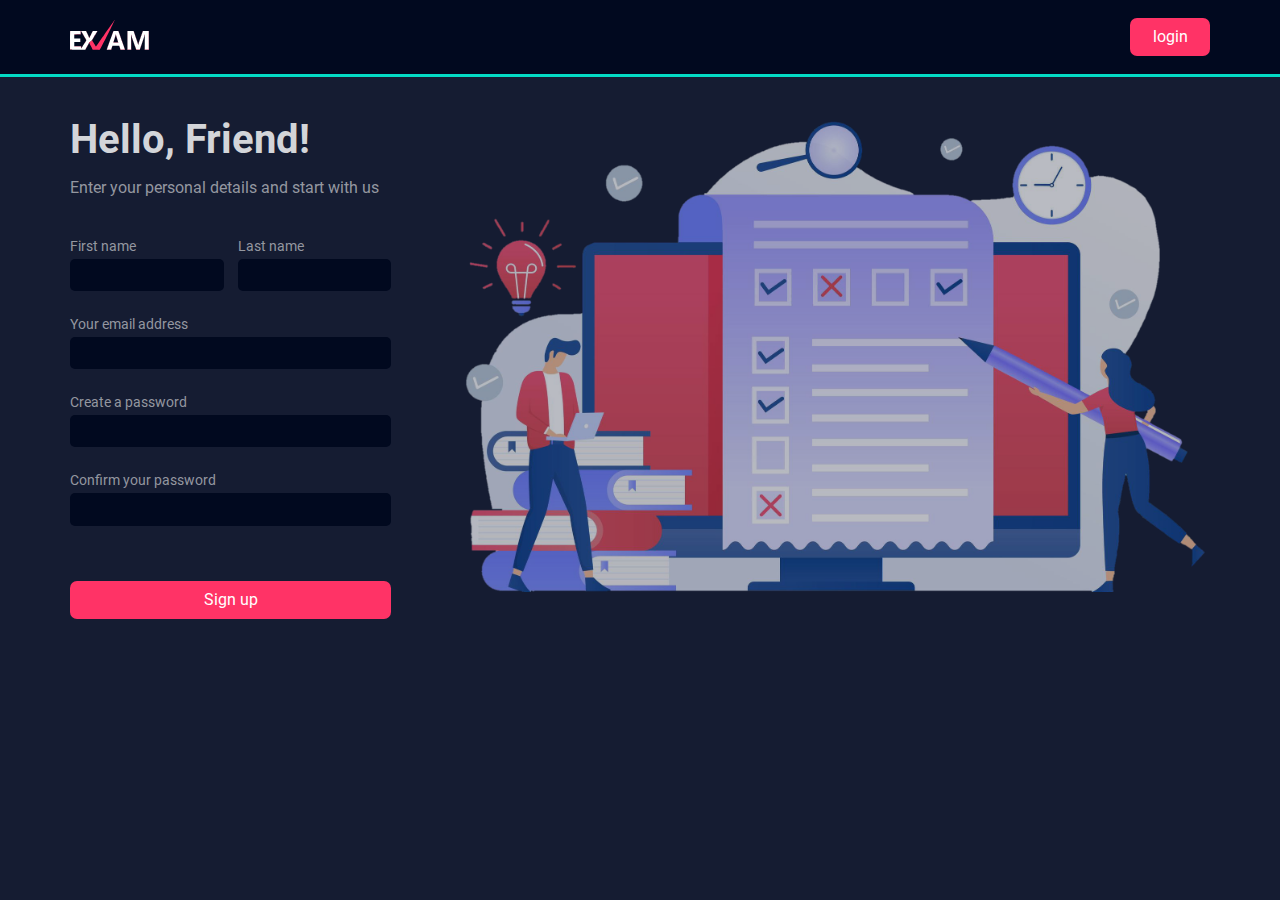
<file: index.html>
<!DOCTYPE html>
<html lang="en">
  <head>
    <meta charset="UTF-8" />
    <meta http-equiv="X-UA-Compatible" content="IE=edge" />
    <meta name="viewport" content="width=device-width, initial-scale=1.0" />
    <title>Document</title>
    <link rel="stylesheet" href="./css/normalize.css" />
    <link rel="stylesheet" href="./css/index.css" />
  </head>
  <body>
    <span class="emptyValid forJsOnly error">This field can't be blank</span>

    <div class="header">
      <div class="container">
        <div class="logo">
          <img src="imgs/examlogo.svg" alt="exam logo" />
        </div>
        <button>login</button>
      </div>
    </div>

    <main>
      <div class="container">
        <div class="mainContent">
          <h3>Hello, Friend!</h3>
          <p>Enter your personal details and start with us</p>
          <div class="formContainer">
            <div class="name">
              <div class="fName">
                <label for="fName">First name</label>
                <input type="text" id="fName" name="fName" />
                <span class="error validation">Allowed Characters only</span>
              </div>
              <div class="lName">
                <label for="lName">Last name</label>
                <input type="text" id="lName" name="lName" />
                <span class="error validation">Allowed Characters only</span>
              </div>
            </div>

            <div class="email">
              <label for="email">Your email address</label>
              <input type="email" id="email" name="email" />
              <span class="error validation">Invalid email address</span>
            </div>

            <div class="password">
              <label for="password">Create a password</label>
              <input type="password" id="password" name="password" />
              <span class="error validation">Length should be more than 7 characters</span>
            </div>

            <div class="rePassword">
              <label for="rePassword">Confirm your password</label>
              <input type="password" id="rePassword" name="rePassword" />
              <span class="error validation">The Passwords you entered do not match</span>
            </div>

            <button>Sign up</button>
          </div>
        </div>
        <div class="imgContainer">
          <img src="./imgs/exam.png" alt="" />
        </div>
      </div>
    </main>
  </body>
  <script src="./js/index.js"></script>
</html>
</file>
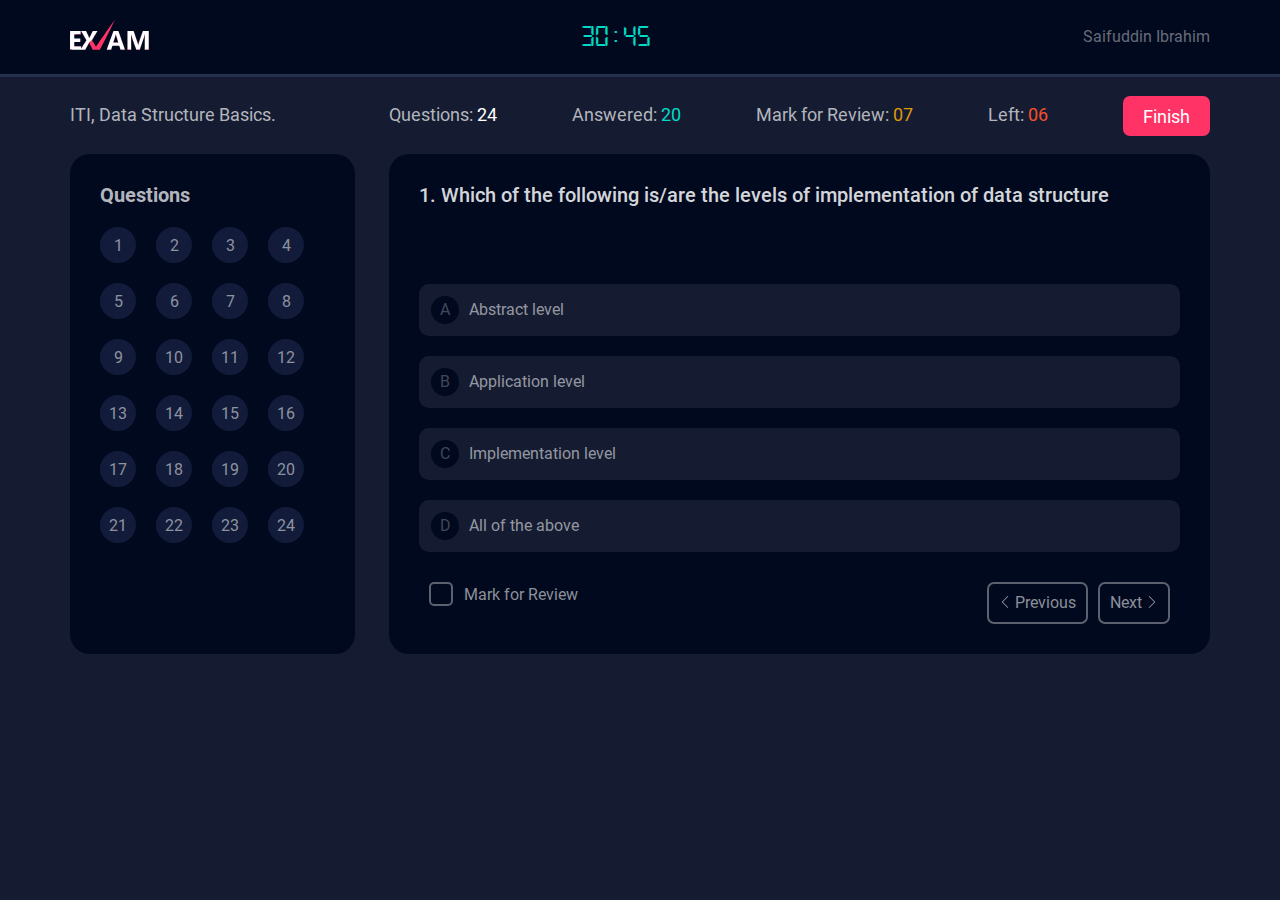
<file: pages/exam.html>
<!DOCTYPE html>
<html lang="en">
  <head>
    <meta charset="UTF-8" />
    <meta http-equiv="X-UA-Compatible" content="IE=edge" />
    <meta name="viewport" content="width=device-width, initial-scale=1.0" />
    <title>Examination System</title>
    <link rel="stylesheet" href="../css/normalize.css" />
    <link rel="stylesheet" href="../css/exam.css" />
  </head>
  <body>

    <div class="header">
      <div class="container">
        <div class="logo">
          <img src="../imgs/examlogo.svg" alt="exam logo" />
        </div>
        <div class="timer">30:45</div>
        <div class="profile">Saifuddin Ibrahim</div>
      </div>
    </div>

    <div class="timeline">
      <div class="timeLineMove"></div>
    </div>

    <div class="examStatistics">
      <div class="container">
        <p class="examName">ITI, Data Structure Basics.</p>
        <div class="info">
          <p>Questions: <span class="questions">24</span></p>
          <p>Answered: <span class="answered">20</span></p>
          <p>Mark for Review: <span class="mark">07</span></p>
          <p>Left: <span class="skipped">06</span></p>
          <button id="finish">Finish</button>
        </div>
      </div>
    </div>

    <div class="bodyContent">
      <div class="container">
        <div class="sideContent">
          <h3>Questions</h3>
          <div class="questionsNumber">
            <!-- <span class="mark">1</span>
            <span class="skipped">2</span>
            <span class="answered">3</span>
            <span class="current">14</span>
            <span class="notYet">15</span>
            <span class="notYet">16</span>
            <span class="notYet">17</span>
            <span class="notYet">8</span>
            <span class="notYet">8</span>
            <span class="notYet">8</span>
            <span class="notYet">8</span>
            <span class="notYet">8</span>
            <span class="notYet">8</span>
            <span class="notYet">18</span> -->
          </div>
        </div>
        <div class="mainContent">
          <div class="qTitle">
            <span class="questionNumber">1. </span>
            <p>Which of the following is/are the levels of implementation of data structure</p>
          </div>

          <div class="qAnswers">
            <div>
              <span>A</span>
              <p>Abstract level</p>
            </div>
            <div>
              <span>B</span>
              <p>Application level</p>
            </div>
            <div>
              <span>C</span>
              <p>Implementation level</p>
            </div>
            <div>
              <span>D</span>
              <p>All of the above</p>
            </div>
          </div>

          <div class="controls">
            <label class="checkContainer">
              Mark for Review
              <input type="checkbox" />
              <span class="checkMark"></span>
            </label>

            <div class="movingBtns">
              <div class="prev">
                <svg xmlns="http://www.w3.org/2000/svg" version="1.1" xmlns:xlink="http://www.w3.org/1999/xlink" xmlns:svgjs="http://svgjs.com/svgjs" width="12" height="12" x="0" y="0" viewBox="0 0 443.52 443.52" style="enable-background: new 0 0 512 512" xml:space="preserve" class="">
                  <g xmlns="http://www.w3.org/2000/svg">
                    <path d="M143.492,221.863L336.226,29.129c6.663-6.664,6.663-17.468,0-24.132c-6.665-6.662-17.468-6.662-24.132,0l-204.8,204.8    c-6.662,6.664-6.662,17.468,0,24.132l204.8,204.8c6.78,6.548,17.584,6.36,24.132-0.42c6.387-6.614,6.387-17.099,0-23.712    L143.492,221.863z" fill="#000000" data-original="#000000" class=""></path>
                  </g>
                </svg>
                Previous
              </div>
              <div class="next">
                Next
                <svg xmlns="http://www.w3.org/2000/svg" version="1.1" xmlns:xlink="http://www.w3.org/1999/xlink" xmlns:svgjs="http://svgjs.com/svgjs" width="12" height="12" x="0" y="0" viewBox="0 0 443.52 443.52" style="enable-background: new 0 0 512 512" xml:space="preserve" class="">
                  <g xmlns="http://www.w3.org/2000/svg">
                    <path d="M143.492,221.863L336.226,29.129c6.663-6.664,6.663-17.468,0-24.132c-6.665-6.662-17.468-6.662-24.132,0l-204.8,204.8    c-6.662,6.664-6.662,17.468,0,24.132l204.8,204.8c6.78,6.548,17.584,6.36,24.132-0.42c6.387-6.614,6.387-17.099,0-23.712    L143.492,221.863z" fill="#000000" data-original="#000000" class=""></path>
                  </g>
                </svg>
              </div>
            </div>
          </div>
        </div>
      </div>
    </div>

    <script src="../js/exam.js"></script>
  </body>
</html>
</file>
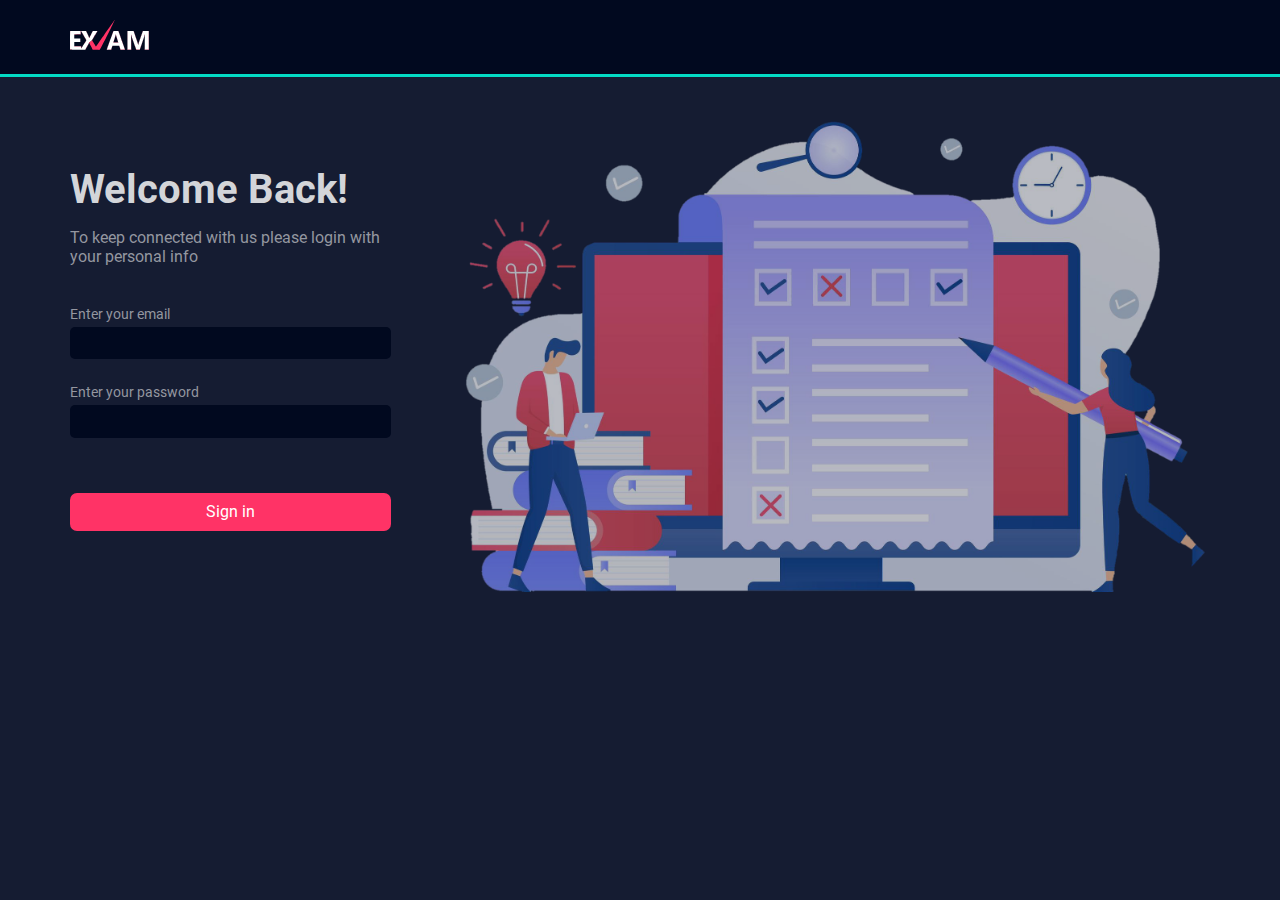
<file: pages/login.html>
<!DOCTYPE html>
<html lang="en">
  <head>
    <meta charset="UTF-8" />
    <meta http-equiv="X-UA-Compatible" content="IE=edge" />
    <meta name="viewport" content="width=device-width, initial-scale=1.0" />
    <title>Document</title>
    <link rel="stylesheet" href="../css/normalize.css" />
    <link rel="stylesheet" href="../css/login.css" />
  </head>
  <body>
    <span class="emptyValid forJsOnly error">This field can't be blank</span>

    <div class="header">
      <div class="container">
        <div class="logo">
          <img src="../imgs/examlogo.svg" alt="exam logo" />
        </div>
      </div>
    </div>

    <main>
      <div class="container">
        <div class="mainContent">
          <h3>Welcome Back!</h3>
          <p>To keep connected with us please login with your personal info</p>
          <div class="formContainer">
            <div class="email">
              <label for="email">Enter your email</label>
              <input type="email" id="email" name="email" />
              <span class="error validation">Invalid email address</span>
            </div>

            <div class="password">
              <label for="password">Enter your password</label>
              <input type="password" id="password" name="password" />
              <span class="error validation">Length should be more than 7 characters</span>
            </div>

            <button>Sign in</button>
            <div class="notRecognize">Sorry, we don't recognize that email or password, Please try again.</div>
          </div>
        </div>
        <div class="imgContainer">
          <img src="../imgs/exam.png" alt="" />
        </div>
      </div>
    </main>
  </body>
  <script src="../js/login.js"></script>
</html>
</file>
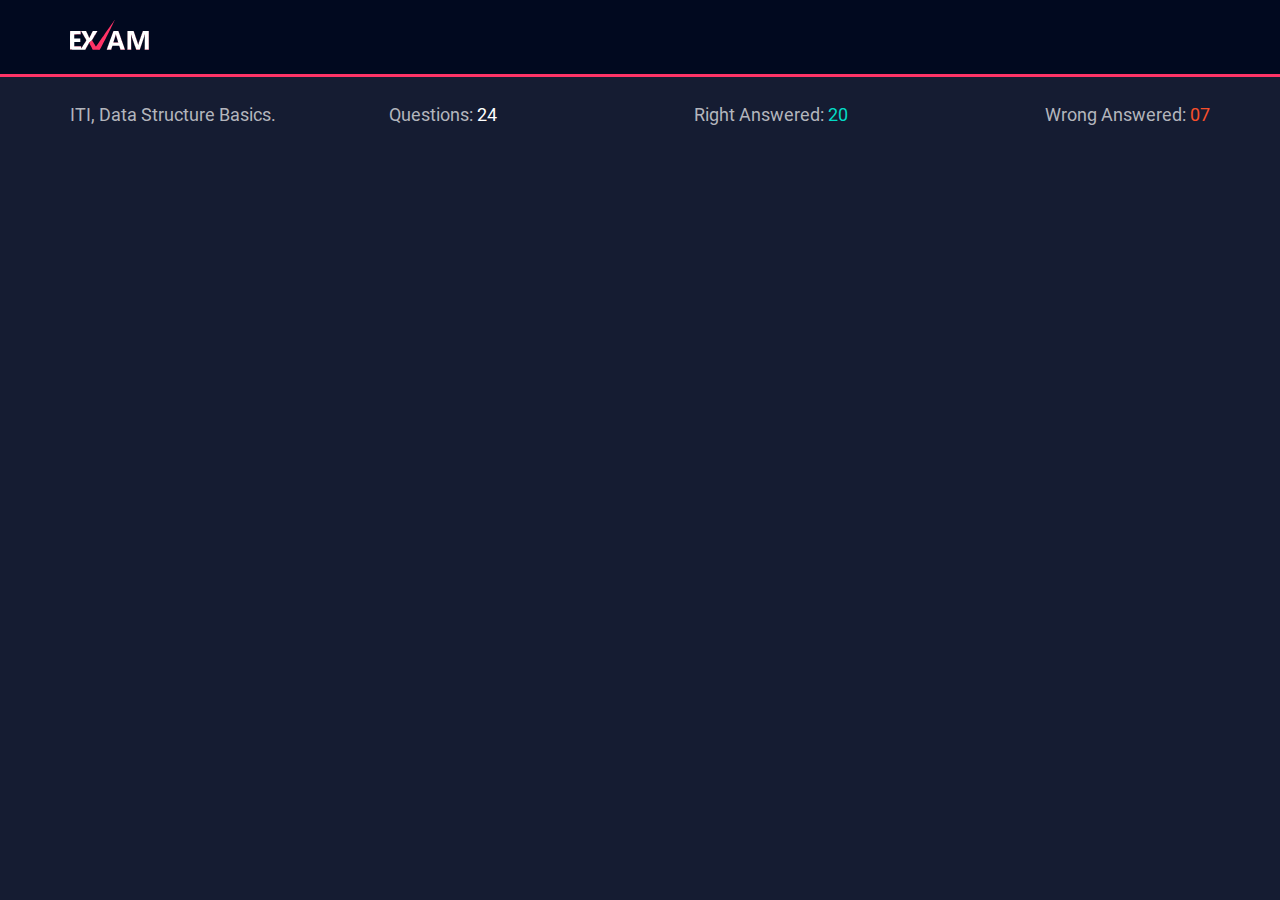
<file: pages/results.html>
<!DOCTYPE html>
<html lang="en">
  <head>
    <meta charset="UTF-8" />
    <meta http-equiv="X-UA-Compatible" content="IE=edge" />
    <meta name="viewport" content="width=device-width, initial-scale=1.0" />
    <title>Examination System</title>
    <link rel="stylesheet" href="../css/normalize.css" />
    <link rel="stylesheet" href="../css/results.css" />
  </head>
  <body>
    <div class="header">
      <div class="container">
        <div class="logo">
          <img src="../imgs/examlogo.svg" alt="exam logo" />
        </div>
        <div class="profile"></div>
      </div>
    </div>

    <div class="examStatistics">
      <div class="container">
        <p class="examName">ITI, Data Structure Basics.</p>
        <div class="info">
          <p>Questions: <span class="questions">24</span></p>
          <p>Right Answered: <span class="answered">20</span></p>
          <p>Wrong Answered: <span class="skipped">07</span></p>
        </div>
      </div>
    </div>

    <div class="bodyContent">
      <div class="container">
      </div>
    </div>

    <script src="../js/results.js"></script>
  </body>
</html>
</file>
<file: css/index.css>
.container {
  /* width: 100%; */
  padding-right: var(--bs-gutter-x, 0.75rem);
  padding-left: var(--bs-gutter-x, 0.75rem);
  margin-right: auto;
  margin-left: auto;
}

@media (min-width: 576px) {
  .container {
    max-width: 540px;
  }
}
@media (min-width: 768px) {
  .container {
    max-width: 720px;
  }
}
@media (min-width: 992px) {
  .container {
    max-width: 960px;
  }
}
@media (min-width: 1200px) {
  .container {
    max-width: 1140px;
  }
}
@media (min-width: 1400px) {
  .container {
    max-width: 1320px;
  }
}

@font-face {
  font-family: digital;
  src: url(../fonts/digital.ttf);
  font-weight: 400;
}
@font-face {
  font-family: Roboto;
  src: url(../fonts/Roboto-Thin.ttf);
  font-weight: 100;
}
@font-face {
  font-family: Roboto;
  src: url(../fonts/Roboto-Light.ttf);
  font-weight: 300;
}
@font-face {
  font-family: Roboto;
  src: url(../fonts/Roboto-Regular.ttf);
  font-weight: 400;
}
@font-face {
  font-family: Roboto;
  src: url(../fonts/Roboto-Medium.ttf);
  font-weight: 500;
}
@font-face {
  font-family: Roboto;
  src: url(../fonts/Roboto-Bold.ttf);
  font-weight: 700;
}

:root {
  --blue: #03dac5;
  --darkTheme: #01091f;
  --liteDarkTheme: #151c32;
  --fontColor: #b3b5bc;
  --skipped: #f74f2b;
  --pink: #ff3366;
  --darkPink: #ad2e4e;
}

body {
  font-family: Roboto;
  background-color: var(--liteDarkTheme);
}
body > .forJsOnly {
  display: none;
}
span.error {
  display: none;
}

/******************************** header */

body > .header {
  background-color: var(--darkTheme);
  border-bottom: 3px solid var(--blue);
}
body > .header .container {
  display: flex;
  align-items: center;
  justify-content: space-between;
}
body > .header .container .logo img {
  height: 70px;
}
body > .header button {
  width: 80px;
  padding: 10px 0px;
  background-color: var(--pink);
  border: none;
  color: #fff;
  border-radius: 7px;
  cursor: pointer;
  transition: all 0.4s;
}
body > .header button:hover {
  background-color: var(--darkPink);
}

/******************************** main */

main {
  color: #d3d5d9;
}
main .container {
  display: flex;
  /* padding: 40px 0px; */
  padding-top: 40px;
  padding-bottom: 40px;
}
main .container .mainContent {
  width: 30%;
  flex-grow: 1;
  padding-right: 70px;
}
main .container .mainContent h3 {
  font-size: 40px;
  margin-bottom: 0px;
  margin-top: 0px;
}
main .container .mainContent p {
  font-size: 16px;
  color: #9497a0;
}
main .container .imgContainer {
  width: 70%;
  /* display: flex; */
}
main .container .imgContainer img {
  width: 100%;
  opacity: 70%;
  height: auto;
}
@media (max-width: 1199px) {
  main .container .imgContainer img {
    margin-top: 100px;
  }
}
@media (max-width: 991px) {
  main .container .mainContent {
    width: 40%;
  }
  main .container .imgContainer {
    width: 60%;
  }
  main .container .imgContainer img {
    margin-top: 150px;
  }
}

@media (max-width: 767px) {
  main .container {
    flex-wrap: wrap;
  }
  main .container .mainContent {
    width: 100%;
    padding: 0;
  }
  main .container .imgContainer {
    width: 100%;
    display: none;
  }
}

/******************************** formContainer */

.formContainer {
  margin-top: 40px;
}
.formContainer > div > *,
.formContainer .name > div > * {
  display: block;
}
.formContainer span.error,
.formContainer .name span.error {
  display: none;
}
.formContainer > div {
  margin-bottom: 25px;
}
.formContainer input {
  width: 100%;
  border: 1px solid transparent;
  background-color: var(--darkTheme);
  border-radius: 5px;
  color: #d3d5d9;
  font-size: 14px;
  padding: 7px 10px;
  box-sizing: border-box;
  outline: none;
  transition: all 0.2s;
}
.formContainer label {
  font-size: 14px;
  color: #9497a0;
  margin-bottom: 5px;
}
.formContainer input:focus,
.formContainer input:hover {
  border-color: var(--blue);
}
.formContainer input.error {
  border-color: var(--skipped);
}
.formContainer span.error {
  font-size: 11px;
  position: absolute;
  padding-top: 5px;
  color: var(--skipped);
}
.formContainer .name {
  display: flex;
}
.formContainer .name .fName {
  margin-right: 7px;
  flex-grow: 1;
}
.formContainer .name .lName {
  margin-left: 7px;
  flex-grow: 1;
}
.formContainer button {
  width: 100%;
  padding: 10px 0px;
  background-color: var(--pink);
  border: none;
  color: #fff;
  border-radius: 7px;
  cursor: pointer;
  transition: all 0.4s;
  margin-top: 30px;
}
.formContainer button:hover {
  background-color: var(--darkPink);
}
</file>
<file: css/exam.css>
.container {
  padding-right: var(--bs-gutter-x, 0.75rem);
  padding-left: var(--bs-gutter-x, 0.75rem);
  margin-right: auto;
  margin-left: auto;
}

@media (min-width: 576px) {
  .container {
    max-width: 540px;
  }
}
@media (min-width: 768px) {
  .container {
    max-width: 720px;
  }
}
@media (min-width: 992px) {
  .container {
    max-width: 960px;
  }
}
@media (min-width: 1200px) {
  .container {
    max-width: 1140px;
  }
}
@media (min-width: 1400px) {
  .container {
    max-width: 1320px;
  }
}

@font-face {
  font-family: digital;
  src: url(../fonts/digital.ttf);
  font-weight: 400;
}
@font-face {
  font-family: Roboto;
  src: url(../fonts/Roboto-Thin.ttf);
  font-weight: 100;
}
@font-face {
  font-family: Roboto;
  src: url(../fonts/Roboto-Light.ttf);
  font-weight: 300;
}
@font-face {
  font-family: Roboto;
  src: url(../fonts/Roboto-Regular.ttf);
  font-weight: 400;
}
@font-face {
  font-family: Roboto;
  src: url(../fonts/Roboto-Medium.ttf);
  font-weight: 500;
}
@font-face {
  font-family: Roboto;
  src: url(../fonts/Roboto-Bold.ttf);
  font-weight: 700;
}

:root {
  --blue: #03dac5;
  --darkTheme: #01091f;
  --liteDarkTheme: #151c32;
  --fontColor: #b3b5bc;
  --mark: #de9707;
  --skipped: #f74f2b;
}

/******************************** header */

body {
  font-family: Arial, Helvetica, sans-serif;
  font-family: sans-serif;
  font-family: Roboto;
  background-color: var(--liteDarkTheme);
}
body > .header {
  background-color: var(--darkTheme);
}
body > .header .container {
  display: flex;
  align-items: center;
  justify-content: space-between;
}
body > .header .container .logo img {
  height: 70px;
}
body > .header .container .timer {
  font-family: digital;
  color: var(--blue);
  font-size: 30px;
}
body > .header .container .profile {
  color: #686c79;
}

/******************************** timeline */

body > .timeline {
  width: 100%;
  background-color: #26314f;
  height: 3px;
}
body > .timeline .timeLineMove {
  height: 100%;
  width: 0%;
  background-color: var(--blue);
}

/******************************** examStatistics */

body > .examStatistics {
  color: var(--fontColor);
  font-size: 18px;
  padding: 10px 0px;
}
body > .examStatistics .container {
  display: flex;
  justify-content: space-between;
}
body > .examStatistics .container .examName {
  width: 25%;
}
body > .examStatistics .container .info {
  width: 72%;
  display: flex;
  justify-content: space-between;
  align-items: center;
}
body > .examStatistics .container .info p span.questions {
  color: #ffffff;
}
body > .examStatistics .container .info p span.answered {
  color: var(--blue);
}
body > .examStatistics .container .info p span.mark {
  color: var(--mark);
}
body > .examStatistics .container .info p span.skipped {
  color: var(--skipped);
}
body > .examStatistics .container .info button {
  background-color: #ff3366;
  border: none;
  color: #fff;
  height: 40px;
  padding: 0px 20px;
  border-radius: 7px;
  line-height: 42px;
  cursor: pointer;
  transition: all 0.4s;
}

body > .examStatistics .container .info button:hover {
  background-color: #af1e42;
}

/******************************** bodyContent */

body > .bodyContent .container {
  display: flex;
  justify-content: space-between;
}
body > .bodyContent .container > div {
  background-color: #01091f;
  border-radius: 20px;
  padding: 30px;
  box-sizing: border-box;
  color: #8c9099;
}
body > .bodyContent .container .sideContent {
  width: 25%;
}
body > .bodyContent .container .mainContent {
  width: 72%;
}

@media (max-width: 991px) {
  body > .bodyContent .container {
    display: flex;
    flex-direction: column;
  }
  body > .bodyContent .container .sideContent {
    width: 100%;
    margin-bottom: 30px;
  }
  body > .bodyContent .container .mainContent {
    width: 100%;
  }
  body > .examStatistics .container .examName {
    width: 20%;
  }
  body > .examStatistics .container .info {
    width: 77%;
  }
}

@media (max-width: 767px) {
  body > .examStatistics .container .info {
    flex-direction: column;
    align-items: flex-start;
  }
  body > .examStatistics .container {
    position: relative;
  }
  body > .examStatistics .container .info button {
    position: absolute;
    right: 12px;
    top: 0;
  }
  body > .examStatistics .container .examName {
    width: 30%;
  }
  body > .examStatistics .container .info {
    width: 70%;
  }
}

/******************************** question and answers*/

body > .bodyContent .container .mainContent .qTitle {
  color: #d3d5d9;
  font-size: 20px;
  font-weight: 500;
  min-height: 80px;
}
body > .bodyContent .container .mainContent .qTitle > * {
  display: inline;
}
body > .bodyContent .container .mainContent .qAnswers > div {
  border: 2px solid transparent;
  background-color: var(--liteDarkTheme);
  display: flex;
  align-items: center;
  padding: 10px;
  margin-top: 20px;
  border-radius: 10px;
  color: #9497a0;
  cursor: pointer;
  transition: all 0.2s;
}
body > .bodyContent .container .mainContent .qAnswers > div > * {
  display: inline-block;
  margin: 0;
}
body > .bodyContent .container .mainContent .qAnswers > div > span {
  width: 20px;
  height: 20px;
  color: #424758;
  background-color: var(--darkTheme);
  border-radius: 50%;
  display: flex;
  justify-content: center;
  align-items: center;
  margin-right: 10px;
  padding: 4px;
  transition: all 0.4s;
}
body > .bodyContent .container .mainContent .qAnswers > div.active,
body > .bodyContent .container .mainContent .qAnswers > div:hover {
  border-color: var(--blue);
  color: var(--blue);
}
body > .bodyContent .container .mainContent .qAnswers > div.active > span,
body > .bodyContent .container .mainContent .qAnswers > div:hover > span {
  background-color: var(--blue);
  color: #01091f;
}

/******************************** controls*/

body > .bodyContent .container .mainContent .controls {
  display: flex;
  padding: 30px 10px;
  padding-bottom: 0px;
  justify-content: space-between;
}
body > .bodyContent .container .mainContent .controls .movingBtns {
  display: flex;
}
/******************************** checkBox button*/
/* The container */
.checkContainer {
  display: flex;
  align-items: center;
  position: relative;
  padding-left: 35px;
  margin-bottom: 17px;
  cursor: pointer;
  font-size: 16px;
  -webkit-user-select: none;
  -moz-user-select: none;
  -ms-user-select: none;
  user-select: none;
}
/* Hide the browser's default checkbox */
.checkContainer input {
  position: absolute;
  opacity: 0;
  cursor: pointer;
  height: 0;
  width: 0;
}
/* Create a custom checkbox */
.checkMark {
  position: absolute;
  top: 0;
  left: 0;
  height: 20px;
  width: 20px;
  background-color: var(--darkTheme);
  border: 2px solid #5c6170;
  border-radius: 5px;
  transition: all 0.4s;
}
/* When the checkbox is checked, add a blue background */
.checkContainer input:checked ~ .checkMark {
  background-color: var(--blue);
  border-color: var(--blue);
}
/* Create the checkMark/indicator (hidden when not checked) */
.checkMark:after {
  content: "";
  position: absolute;
  display: none;
}
/* Show the checkMark when checked */
.checkContainer input:checked ~ .checkMark:after {
  display: block;
}
/* Style the checkMark/indicator */
.checkContainer .checkMark:after {
  left: 7px;
  top: 2px;
  width: 5px;
  height: 10px;
  border: solid white;
  border-width: 0 3px 3px 0;
  -webkit-transform: rotate(45deg);
  -ms-transform: rotate(45deg);
  transform: rotate(45deg);
}

/******************************** moving buttons*/

body > .bodyContent .container .mainContent .controls .movingBtns > div {
  border: 2px solid #5c6170;
  margin-left: 10px;
  padding: 10px 10px;
  border-radius: 7px;
  cursor: pointer;
  transition: all 0.4s;
}
body > .bodyContent .container .mainContent .controls .movingBtns > div path {
  fill: #9497a0;
}
body > .bodyContent .container .mainContent .controls .movingBtns > div:last-of-type svg {
  transform: rotate(180deg);
}
body > .bodyContent .container .mainContent .controls .movingBtns > div:hover {
  border-color: var(--blue);
  color: var(--blue);
}
body > .bodyContent .container .mainContent .controls .movingBtns > div:hover path {
  fill: var(--blue);
}
body > .bodyContent .container .mainContent .controls .movingBtns > div.notAccess {
  border-color: #2b2d32;
  color: #2b2d32;
  cursor: not-allowed;
}
body > .bodyContent .container .mainContent .controls .movingBtns > div.notAccess path {
  fill: #2b2d32;
}

/******************************** Questions Numbers*/

body > .bodyContent .container .sideContent h3 {
  margin-top: 0px;
  color: #b3b5bc;
  font-weight: 700;
  font-size: 20px;
}
body > .bodyContent .container .sideContent .questionsNumber {
  display: flex;
  flex-wrap: wrap;
}
body > .bodyContent .container .sideContent .questionsNumber span {
  display: inline-block;
  background-color: #121c3a;
  color: #8d92a0;
  width: 32px;
  height: 32px;
  border-radius: 50%;
  line-height: 34px;
  text-align: center;
  margin-right: 20px;
  margin-bottom: 20px;
  border: 2px solid transparent;
  cursor: pointer;
}
body > .bodyContent .container .sideContent .questionsNumber span.mark,
body > .bodyContent .container .sideContent .questionsNumber span.skipped,
body > .bodyContent .container .sideContent .questionsNumber span.answered {
  background-color: var(--darkTheme);
}
body > .bodyContent .container .sideContent .questionsNumber span.skipped {
  border-color: var(--skipped);
}
body > .bodyContent .container .sideContent .questionsNumber span.answered {
  border-color: var(--blue);
}
body > .bodyContent .container .sideContent .questionsNumber span.mark {
  border-color: var(--mark);
}
body > .bodyContent .container .sideContent .questionsNumber span.current {
  border-color: white;
  background-color: white;
  color: var(--darkTheme);
}
</file>
<file: css/login.css>
.container {
  padding-right: var(--bs-gutter-x, 0.75rem);
  padding-left: var(--bs-gutter-x, 0.75rem);
  margin-right: auto;
  margin-left: auto;
}

@media (min-width: 576px) {
  .container {
    max-width: 540px;
  }
}
@media (min-width: 768px) {
  .container {
    max-width: 720px;
  }
}
@media (min-width: 992px) {
  .container {
    max-width: 960px;
  }
}
@media (min-width: 1200px) {
  .container {
    max-width: 1140px;
  }
}
@media (min-width: 1400px) {
  .container {
    max-width: 1320px;
  }
}

@font-face {
  font-family: digital;
  src: url(../fonts/digital.ttf);
  font-weight: 400;
}
@font-face {
  font-family: Roboto;
  src: url(../fonts/Roboto-Thin.ttf);
  font-weight: 100;
}
@font-face {
  font-family: Roboto;
  src: url(../fonts/Roboto-Light.ttf);
  font-weight: 300;
}
@font-face {
  font-family: Roboto;
  src: url(../fonts/Roboto-Regular.ttf);
  font-weight: 400;
}
@font-face {
  font-family: Roboto;
  src: url(../fonts/Roboto-Medium.ttf);
  font-weight: 500;
}
@font-face {
  font-family: Roboto;
  src: url(../fonts/Roboto-Bold.ttf);
  font-weight: 700;
}

:root {
  --blue: #03dac5;
  --darkTheme: #01091f;
  --liteDarkTheme: #151c32;
  --fontColor: #b3b5bc;
  --skipped: #f74f2b;
  --pink: #ff3366;
  --darkPink: #ad2e4e;
}
body {
  font-family: Roboto;
  background-color: var(--liteDarkTheme);
}
body > .forJsOnly {
  display: none;
}
span.error {
  display: none;
}

/******************************** header */

body > .header {
  background-color: var(--darkTheme);
  border-bottom: 3px solid var(--blue);
}
body > .header .container {
  display: flex;
  align-items: center;
  justify-content: space-between;
}
body > .header .container .logo img {
  height: 70px;
}

/******************************** main */

main {
  color: #d3d5d9;
}
main .container {
  display: flex;
  padding-top: 40px;
  padding-bottom: 40px;
}
main .container .mainContent {
  width: 30%;
  flex-grow: 1;
  padding-right: 70px;
}
main .container .mainContent h3 {
  font-size: 40px;
  margin-bottom: 0px;
  margin-top: 50px;
}
main .container .mainContent p {
  font-size: 16px;
  color: #9497a0;
}
main .container .imgContainer {
  width: 70%;
  display: flex;
}
main .container .imgContainer img {
  width: 100%;
  opacity: 70%;
}

@media (max-width: 1199px) {
  main .container .imgContainer img {
    margin-top: 100px;
  }
}
@media (max-width: 991px) {
  main .container .mainContent {
    width: 40%;
  }
  main .container .imgContainer {
    width: 60%;
  }
  main .container .imgContainer img {
    margin-top: 150px;
  }
}

@media (max-width: 767px) {
  main .container {
    flex-wrap: wrap;
  }
  main .container .mainContent {
    width: 100%;
    padding: 0;
  }
  main .container .imgContainer {
    width: 100%;
    display: none;
  }
}
/******************************** formContainer */

.formContainer {
  margin-top: 40px;
  position: relative;
}
.formContainer > div > * {
  display: block;
}
.formContainer span.error {
  display: none;
}
.formContainer > div {
  margin-bottom: 25px;
}
.formContainer input {
  width: 100%;
  border: 1px solid transparent;
  background-color: var(--darkTheme);
  border-radius: 5px;
  color: #d3d5d9;
  font-size: 14px;
  padding: 7px 10px;
  box-sizing: border-box;
  outline: none;
  transition: all 0.2s;
}
.formContainer label {
  font-size: 14px;
  color: #9497a0;
  margin-bottom: 5px;
}
.formContainer input:focus,
.formContainer input:hover {
  border-color: var(--blue);
}
.formContainer input.error {
  border-color: var(--skipped);
}
.formContainer span.error {
  font-size: 11px;
  position: absolute;
  padding-top: 5px;
  color: var(--skipped);
}
.formContainer button {
  width: 100%;
  padding: 10px 0px;
  background-color: var(--pink);
  border: none;
  color: #fff;
  border-radius: 7px;
  cursor: pointer;
  transition: all 0.4s;
  margin-top: 30px;
}
.formContainer button:hover {
  background-color: var(--darkPink);
}
.notRecognize {
  font-size: 13px;
  color: var(--skipped);
  border: 1px solid var(--skipped);
  margin-top: 20px;
  padding: 10px 20px;
  border-radius: 5px;
  position: absolute;
  display: none;
}
</file>
<file: css/results.css>
.container {
  padding-right: var(--bs-gutter-x, 0.75rem);
  padding-left: var(--bs-gutter-x, 0.75rem);
  margin-right: auto;
  margin-left: auto;
}

@media (min-width: 576px) {
  .container {
    max-width: 540px;
  }
}
@media (min-width: 768px) {
  .container {
    max-width: 720px;
  }
}
@media (min-width: 992px) {
  .container {
    max-width: 960px;
  }
}
@media (min-width: 1200px) {
  .container {
    max-width: 1140px;
  }
}
@media (min-width: 1400px) {
  .container {
    max-width: 1320px;
  }
}

@font-face {
  font-family: digital;
  src: url(../fonts/digital.ttf);
  font-weight: 400;
}
@font-face {
  font-family: Roboto;
  src: url(../fonts/Roboto-Thin.ttf);
  font-weight: 100;
}
@font-face {
  font-family: Roboto;
  src: url(../fonts/Roboto-Light.ttf);
  font-weight: 300;
}
@font-face {
  font-family: Roboto;
  src: url(../fonts/Roboto-Regular.ttf);
  font-weight: 400;
}
@font-face {
  font-family: Roboto;
  src: url(../fonts/Roboto-Medium.ttf);
  font-weight: 500;
}
@font-face {
  font-family: Roboto;
  src: url(../fonts/Roboto-Bold.ttf);
  font-weight: 700;
}

:root {
  --blue: #03dac5;
  --darkTheme: #01091f;
  --liteDarkTheme: #151c32;
  --fontColor: #b3b5bc;
  --mark: #de9707;
  --skipped: #f74f2b;
}

/******************************** header */

body {
  font-family: Arial, Helvetica, sans-serif;
  font-family: sans-serif;
  font-family: Roboto;
  background-color: var(--liteDarkTheme);
}
body > .header {
  background-color: var(--darkTheme);
  border-bottom: 3px solid #ff3366;
}
body > .header .container {
  display: flex;
  align-items: center;
  justify-content: space-between;
}
body > .header .container .logo img {
  height: 70px;
}
body > .header .container .timer {
  font-family: digital;
  color: var(--blue);
  font-size: 30px;
}
body > .header .container .profile {
  color: #686c79;
}

/******************************** examStatistics */

body > .examStatistics {
  color: var(--fontColor);
  font-size: 18px;
  padding: 10px 0px;
}
body > .examStatistics .container {
  display: flex;
  justify-content: space-between;
}
body > .examStatistics .container .examName {
  width: 25%;
}
body > .examStatistics .container .info {
  width: 72%;
  display: flex;
  justify-content: space-between;
  align-items: center;
}
body > .examStatistics .container .info p span.questions {
  color: #ffffff;
}
body > .examStatistics .container .info p span.answered {
  color: var(--blue);
}
body > .examStatistics .container .info p span.skipped {
  color: var(--skipped);
}
@media (max-width: 767px) {
  body > .examStatistics .container .examName {
    width: 15%;
  }
  body > .examStatistics .container .info {
    width: 83%;
  }
}
@media (max-width: 575px) {
  body > .examStatistics .container .info {
    flex-direction: column;
    align-items: flex-start;
  }
  body > .examStatistics .container {
    position: relative;
  }
  body > .examStatistics .container .info button {
    position: absolute;
    right: 12px;
    top: 0;
  }
  body > .examStatistics .container .examName {
    width: 30%;
  }
  body > .examStatistics .container .info {
    width: 70%;
  }
  body > .examStatistics .container .examName {
    width: 40%;
  }
  body > .examStatistics .container .info {
    width: 60%;
  }
}

/******************************** bodyContent */

body > .bodyContent .container {
  display: flex;
  justify-content: space-between;
  flex-wrap: wrap;
}
body > .bodyContent .container > div {
  background-color: #01091f;
  border-radius: 20px;
  padding: 30px;
  box-sizing: border-box;
  color: #8c9099;
}
body > .bodyContent .container .questionContainer {
  width: 49%;
  margin-top: 30px;
}
body > .bodyContent .container .questionContainer.right {
  border: 1px solid var(--blue);
}
body > .bodyContent .container .questionContainer.wrong {
  border: 1px solid var(--skipped);
  background-color: #1c0a06;
}
@media (max-width: 767px) {
  body > .bodyContent .container .questionContainer {
    width: 100%;
  }
}

/******************************** question and answers*/

body > .bodyContent .container {
  padding-bottom: 30px;
}
body > .bodyContent .container .questionContainer .qTitle {
  color: #d3d5d9;
  font-size: 20px;
  font-weight: 500;
  min-height: 80px;
}
body > .bodyContent .container .questionContainer .qTitle > * {
  display: inline;
}
body > .bodyContent .container .questionContainer .qAnswers > div {
  border: 2px solid transparent;
  background-color: var(--liteDarkTheme);
  display: flex;
  align-items: center;
  padding: 10px;
  margin-top: 20px;
  border-radius: 10px;
  color: #9497a0;
}
body > .bodyContent .container .questionContainer .qAnswers > div > * {
  display: inline-block;
  margin: 0;
}
body > .bodyContent .container .questionContainer .qAnswers > div > span {
  width: 20px;
  height: 20px;
  color: #424758;
  background-color: var(--darkTheme);
  border-radius: 50%;
  display: flex;
  justify-content: center;
  align-items: center;
  margin-right: 10px;
  padding: 4px;
}
body > .bodyContent .container .questionContainer .qAnswers > div.right {
  border-color: var(--blue);
  color: var(--blue);
}
body > .bodyContent .container .questionContainer .qAnswers > div.right > span {
  background-color: var(--blue);
  color: #01091f;
}
body > .bodyContent .container .questionContainer .qAnswers > div.hisAnswer {
  border-color: var(--skipped);
  color: var(--skipped);
}
body > .bodyContent .container .questionContainer .qAnswers > div.hisAnswer > span {
  background-color: var(--skipped);
  color: #01091f;
}
</file>
